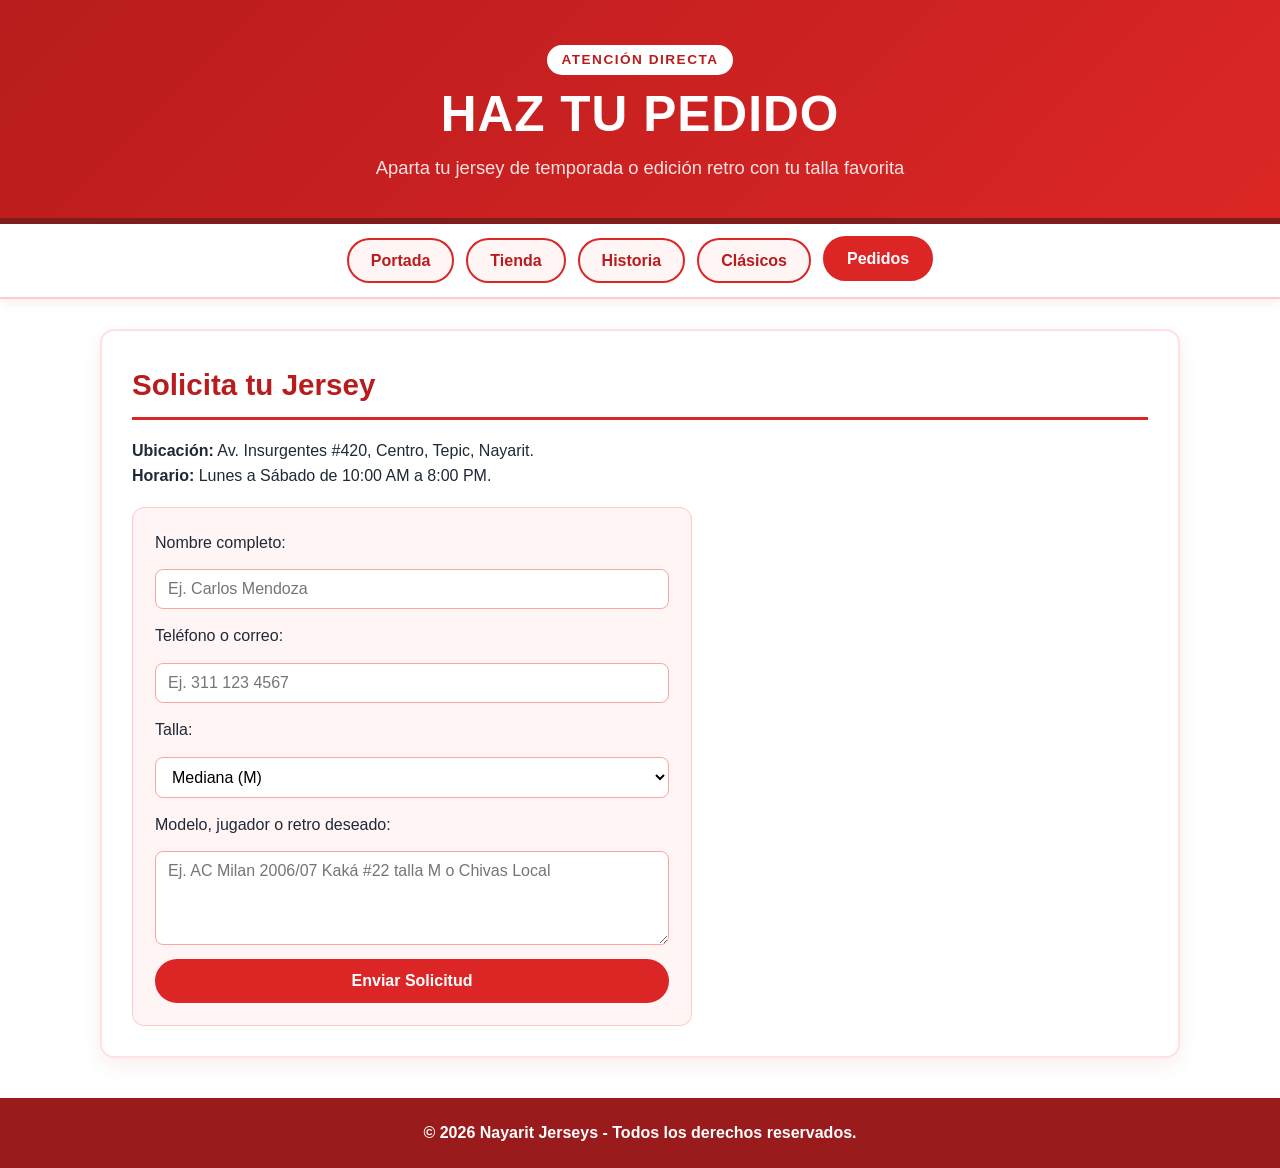
<file: contacto.html>
<!DOCTYPE html>
<html lang="es">
<head>
    <meta charset="UTF-8">
    <meta name="viewport" content="width=device-width, initial-scale=1.0">
    <title>Pedidos | Nayarit Jerseys</title>
    <link rel="stylesheet" href="estilos.css">
</head>
<body>
    <header class="encabezado-rojo">
        <span class="etiqueta">Atención Directa</span>
        <h1>HAZ TU PEDIDO</h1>
        <p>Aparta tu jersey de temporada o edición retro con tu talla favorita</p>
    </header>

    <nav>
        <a href="index.html">Portada</a>
        <a href="cat.html">Tienda</a>
        <a href="nosotros.html">Historia</a>
        <a href="retro.html">Clásicos</a>
        <a href="contacto.html" class="activo">Pedidos</a>
    </nav>

    <main>
        <h2>Solicita tu Jersey</h2>
        <p><strong>Ubicación:</strong> Av. Insurgentes #420, Centro, Tepic, Nayarit.</p>
        <p><strong>Horario:</strong> Lunes a Sábado de 10:00 AM a 8:00 PM.</p>

        <form action="#" method="post">
            <label for="nombre">Nombre completo:</label>
            <input type="text" id="nombre" name="nombre" placeholder="Ej. Carlos Mendoza" required>

            <label for="contacto">Teléfono o correo:</label>
            <input type="text" id="contacto" name="contacto" placeholder="Ej. 311 123 4567" required>

            <label for="talla">Talla:</label>
            <select id="talla" name="talla">
                <option value="CH">Chica (CH)</option>
                <option value="M" selected>Mediana (M)</option>
                <option value="G">Grande (G)</option>
                <option value="EG">Extra Grande (EG)</option>
            </select>

            <label for="detalles">Modelo, jugador o retro deseado:</label>
            <textarea id="detalles" name="detalles" rows="4" placeholder="Ej. AC Milan 2006/07 Kaká #22 talla M o Chivas Local" required></textarea>

            <button type="submit">Enviar Solicitud</button>
        </form>
    </main>

    <footer>
        <p>&copy; 2026 Nayarit Jerseys - Todos los derechos reservados.</p>
    </footer>
</body>
</html>
</file>
<file: estilos.css>
* {
    box-sizing: border-box;
    margin: 0;
    padding: 0;
    font-family: 'Segoe UI', Tahoma, Geneva, Verdana, sans-serif;
}

body {
    background-color: #ffffff;
    color: #1f2937;
    line-height: 1.6;
}

.encabezado-rojo {
    background: linear-gradient(135deg, #b91c1c, #dc2626);
    color: #ffffff;
    text-align: center;
    padding: 45px 20px 35px;
    border-bottom: 6px solid #7f1d1d;
}

.encabezado-rojo .etiqueta {
    display: inline-block;
    background-color: #ffffff;
    color: #b91c1c;
    font-weight: 800;
    font-size: 0.85rem;
    text-transform: uppercase;
    letter-spacing: 1.5px;
    padding: 4px 14px;
    border-radius: 999px;
    margin-bottom: 12px;
}

.encabezado-rojo h1 {
    font-size: 3.1rem;
    font-weight: 900;
    letter-spacing: 1px;
    text-transform: uppercase;
    line-height: 1.1;
}

.encabezado-rojo p {
    color: #fee2e2;
    font-size: 1.15rem;
    max-width: 680px;
    margin: 12px auto 0;
}

nav {
    background-color: #ffffff;
    display: flex;
    justify-content: center;
    flex-wrap: wrap;
    gap: 12px;
    padding: 14px 20px;
    position: sticky;
    top: 0;
    z-index: 100;
    border-bottom: 2px solid #fecaca;
    box-shadow: 0 4px 10px rgba(185, 28, 28, 0.08);
}

nav a {
    color: #b91c1c;
    background-color: #fff5f5;
    border: 2px solid #dc2626;
    text-decoration: none;
    padding: 8px 22px;
    border-radius: 999px;
    font-weight: 700;
    transition: all 0.25s ease;
}

nav a:hover, nav a.activo {
    background-color: #dc2626;
    color: #ffffff;
    transform: translateY(-2px);
}

main {
    max-width: 1080px;
    margin: 30px auto;
    padding: 30px;
    background-color: #ffffff;
    border: 2px solid #fee2e2;
    border-radius: 14px;
    box-shadow: 0 8px 20px rgba(185, 28, 28, 0.07);
}

h2 {
    color: #b91c1c;
    font-size: 1.85rem;
    border-bottom: 3px solid #dc2626;
    padding-bottom: 8px;
    margin-bottom: 18px;
}

.foto-principal {
    width: 100%;
    max-height: 400px;
    object-fit: cover;
    border-radius: 12px;
    border: 3px solid #fecaca;
    margin: 16px 0 22px;
}

.bloque-destacado {
    background-color: #fff5f5;
    border-left: 5px solid #dc2626;
    padding: 18px 22px;
    border-radius: 8px;
    margin-top: 22px;
}

.bloque-destacado h3 {
    color: #991b1b;
    margin-bottom: 6px;
}

.tarjetas {
    display: grid;
    grid-template-columns: repeat(auto-fit, minmax(240px, 1fr));
    gap: 22px;
    margin-top: 22px;
}

.tarjeta {
    background-color: #ffffff;
    border: 2px solid #fecaca;
    border-radius: 12px;
    padding: 16px;
    transition: transform 0.2s, box-shadow 0.2s, border-color 0.2s;
}

.tarjeta:hover {
    transform: translateY(-4px);
    border-color: #dc2626;
    box-shadow: 0 10px 18px rgba(220, 38, 38, 0.12);
}

.tarjeta img {
    width: 100%;
    height: 195px;
    object-fit: contain;
    background-color: #fffafa;
    border-radius: 8px;
    padding: 6px;
    margin-bottom: 12px;
}

.tarjeta h3 {
    color: #991b1b;
    margin-bottom: 8px;
    font-size: 1.08rem;
}

.precio {
    display: inline-block;
    background-color: #dc2626;
    color: #ffffff;
    font-weight: 800;
    padding: 4px 12px;
    border-radius: 999px;
    margin-bottom: 10px;
    font-size: 0.92rem;
}

form {
    display: flex;
    flex-direction: column;
    gap: 14px;
    max-width: 560px;
    margin-top: 18px;
    background-color: #fff5f5;
    padding: 22px;
    border-radius: 12px;
    border: 1px solid #fecaca;
}

input, select, textarea {
    padding: 10px 12px;
    border: 1.5px solid #fca5a5;
    border-radius: 8px;
    font-size: 1rem;
    background-color: #ffffff;
}

button {
    background-color: #dc2626;
    color: #ffffff;
    border: none;
    padding: 13px;
    font-size: 1rem;
    font-weight: 800;
    border-radius: 999px;
    cursor: pointer;
    transition: background 0.25s;
}

button:hover {
    background-color: #991b1b;
}

footer {
    text-align: center;
    padding: 22px;
    background-color: #991b1b;
    color: #ffffff;
    margin-top: 40px;
    font-weight: 600;
}
</file>
